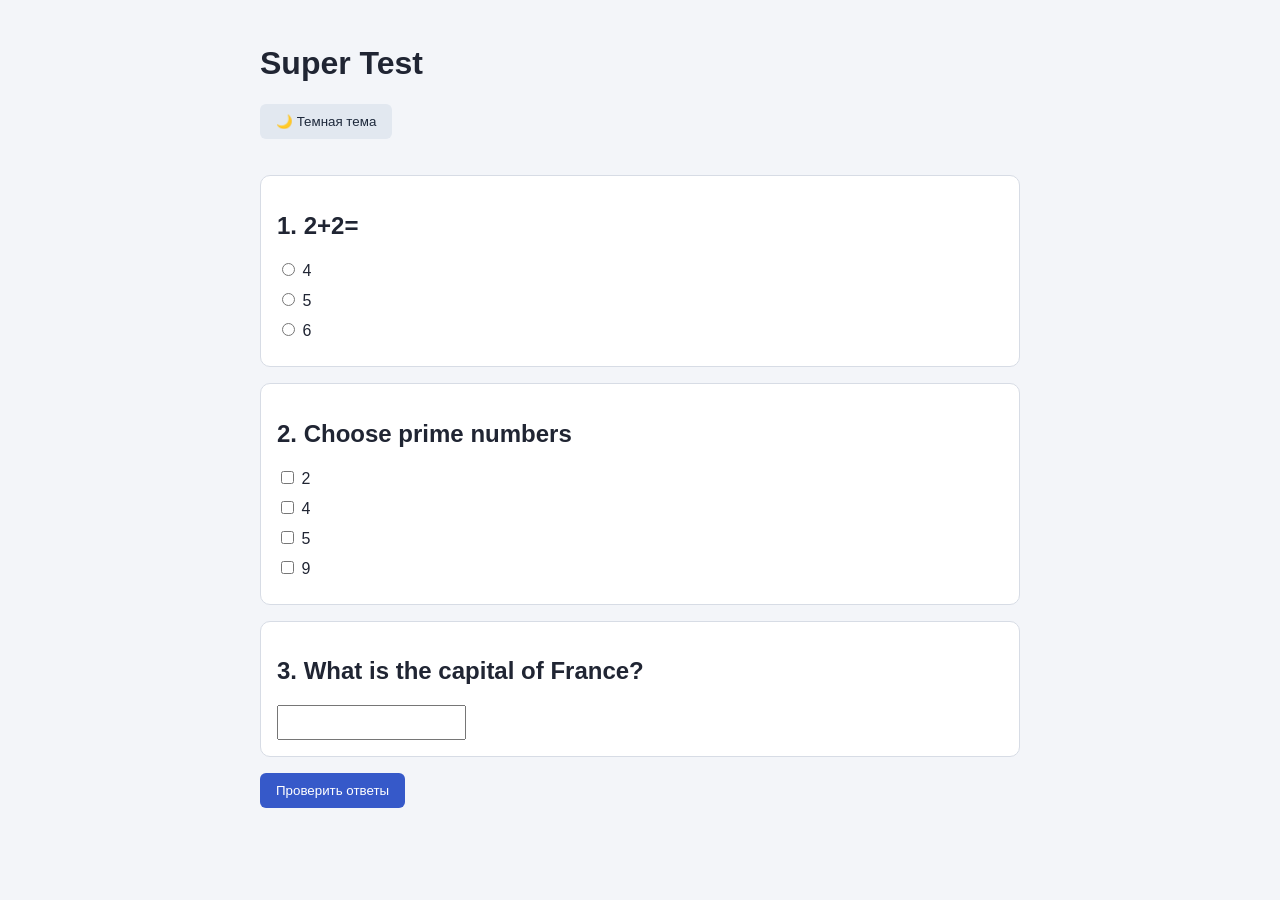
<file: QuizSimple/index.html>
<!DOCTYPE html>
<html lang="ru">
<head>
    <meta charset="UTF-8">
    <meta name="viewport" content="width=device-width, initial-scale=1.0">
    <title>Quiz</title>
    <link rel="stylesheet" href="style.css">
</head>
<body>
<main class="container">
    <h1 id="quiz-title">Тест</h1>
    
    <!-- ДОБАВЛЕНА КНОПКА ПЕРЕКЛЮЧЕНИЯ ТЕМЫ -->
    <button id="theme-toggle" type="button">🌙 Темная тема</button>

    <form id="quiz-form"></form>
    <button id="check-button" type="button">Проверить ответы</button>
    <p id="result" aria-live="polite"></p>
</main>

<!-- Порядок важен: сначала данные, потом код страницы -->
<script src="quiz-data.js"></script>
<script src="app.js"></script>
</body>
</html>
</file>
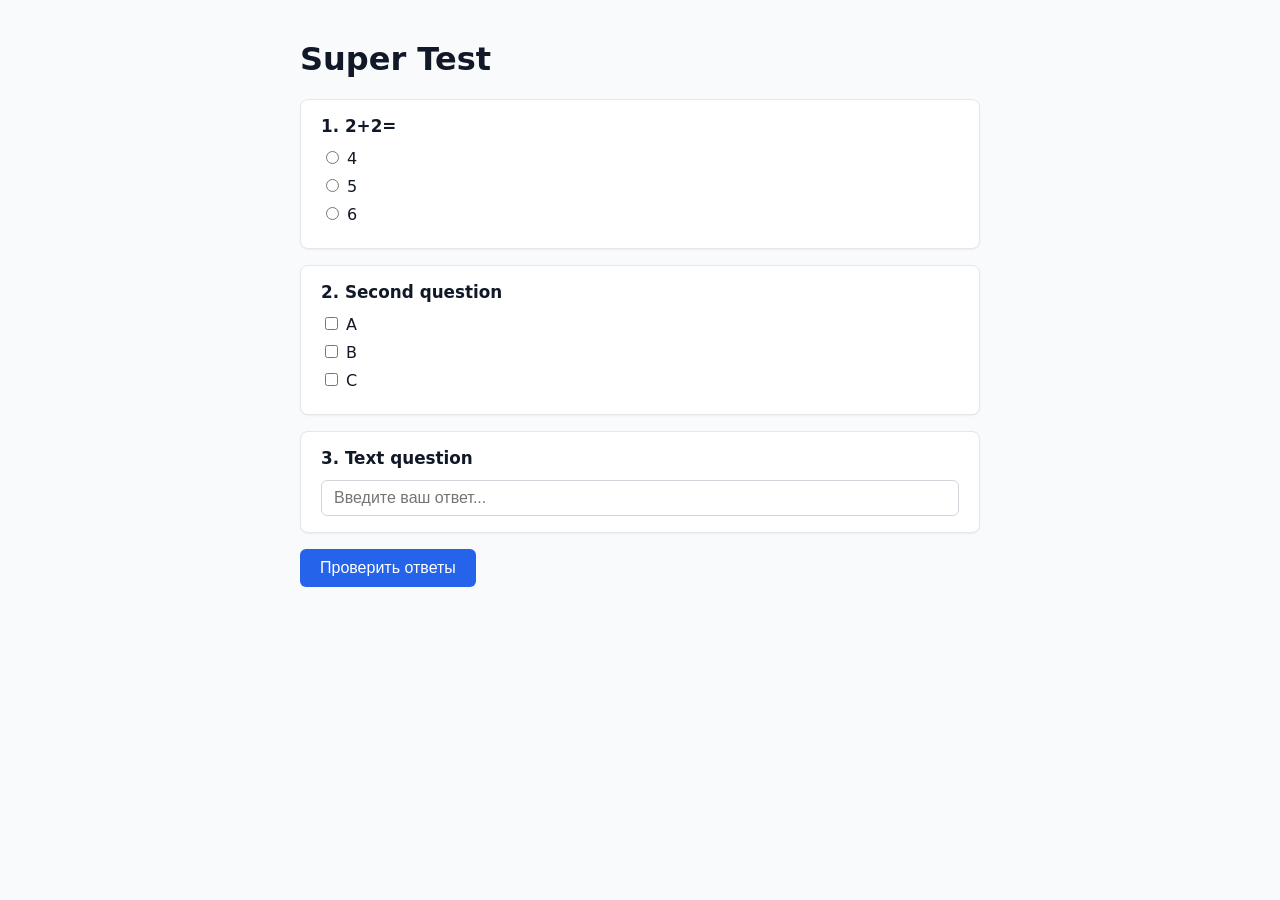
<file: index.html.html>
﻿<!DOCTYPE html>
<html lang="ru">
<head>
    <meta charset="UTF-8">
    <title>Генератор тестов</title>
    <style>
        /* Базовая тема (Style default) */
        body.default {
            font-family: system-ui, -apple-system, sans-serif;
            max-width: 680px;
            margin: 40px auto;
            padding: 0 20px;
            background-color: #f9fafb;
            color: #111827;
        }

            body.default .question-card {
                background: #ffffff;
                border: 1px solid #e5e7eb;
                border-radius: 8px;
                padding: 16px 20px;
                margin-bottom: 16px;
                box-shadow: 0 1px 2px rgba(0, 0, 0, 0.05);
            }

            body.default .question-title {
                font-weight: 600;
                margin-bottom: 12px;
                font-size: 1.05rem;
            }

            body.default label {
                display: block;
                margin: 8px 0;
                cursor: pointer;
            }

            body.default input[type="text"] {
                width: 100%;
                box-sizing: border-box;
                padding: 8px 12px;
                border: 1px solid #d1d5db;
                border-radius: 6px;
                font-size: 1rem;
            }

            body.default button {
                background-color: #2563eb;
                color: white;
                border: none;
                padding: 10px 20px;
                font-size: 1rem;
                border-radius: 6px;
                cursor: pointer;
            }

                body.default button:hover {
                    background-color: #1d4ed8;
                }

        /* Темная тема (если указать Style dark) */
        body.dark {
            font-family: system-ui, sans-serif;
            max-width: 680px;
            margin: 40px auto;
            padding: 0 20px;
            background-color: #111827;
            color: #f3f4f6;
        }

            body.dark .question-card {
                background: #1f2937;
                border: 1px solid #374151;
                border-radius: 8px;
                padding: 16px 20px;
                margin-bottom: 16px;
            }

        /* Индикация проверки */
        .correct {
            border-left: 5px solid #16a34a !important;
        }

        .incorrect {
            border-left: 5px solid #dc2626 !important;
        }

        #result {
            margin-top: 20px;
            font-weight: bold;
            font-size: 1.2rem;
        }
    </style>
</head>
<body>

    <!-- Контейнер для сгенерированного теста -->
    <div id="quiz-app"></div>

    <script>
            /**
             * Парсер DSL в структурированный объект теста
             */
            function parseQuizDSL(dslText) {
              const lines = dslText.split('\n').map(line => line.trim()).filter(Boolean);
              const quiz = {
                title: 'Тест',
                h1: 'Тестирование',
                style: 'default',
                questions: []
              };

              let currentQuestion = null;

              for (const line of lines) {
                // 1. Обработка метаданных
                if (line.startsWith('Title ')) {
                  quiz.title = line.slice(6).trim();
                } else if (line.startsWith('H1 ')) {
                  quiz.h1 = line.slice(3).trim();
                } else if (line.startsWith('Style ')) {
                  quiz.style = line.slice(6).trim();
                }
                // 2. Начало нового вопроса: "? Текст вопроса r|c|t"
                else if (line.startsWith('?')) {
                  const match = line.match(/^\?\s+(.+?)\s+([rct])$/);
                  if (match) {
                    currentQuestion = {
                      text: match[1].trim(),
                      type: match[2],
                      options: [],
                      answer: ''
                    };
                    quiz.questions.push(currentQuestion);
                  }
                }
                // 3. Варианты ответа для r и c: "- Вариант [+] [e]"
                else if (line.startsWith('-') && currentQuestion) {
                  let content = line.slice(1).trim();
                  let isEnd = false;
                  let isCorrect = false;

                  // Проверяем маркер конца блока вариантов 'e' (учитывая слитное "+e" и раздельное "+ e")
                  if (content.endsWith('e')) {
                    isEnd = true;
                    content = content.slice(0, -1).trim();
                  }

                  // Проверяем маркер правильного ответа '+'
                  if (content.endsWith('+')) {
                    isCorrect = true;
                    content = content.slice(0, -1).trim();
                  }

                  currentQuestion.options.push({
                    text: content,
                    correct: isCorrect
                  });

                  if (isEnd) {
                    currentQuestion = null;
                  }
                }
                // 4. Правильный ответ для текстового поля: "_ Ответ"
                else if (line.startsWith('_') && currentQuestion && currentQuestion.type === 't') {
                  currentQuestion.answer = line.slice(1).trim();
                  currentQuestion = null;
                }
              }

              return quiz;
            }

            /**
             * Генератор HTML-формы на основе разобранного объекта
             */
            function renderQuiz(dslText, containerId) {
              const quizData = parseQuizDSL(dslText);
              const container = document.getElementById(containerId);

              // Применяем метаданные
              document.title = quizData.title;
              document.body.className = quizData.style;

              container.innerHTML = '';

              const heading = document.createElement('h1');
              heading.textContent = quizData.h1;
              container.appendChild(heading);

              const form = document.createElement('form');

              quizData.questions.forEach((q, qIndex) => {
                const card = document.createElement('div');
                card.className = 'question-card';
                card.id = `q-card-${qIndex}`;

                const title = document.createElement('div');
                title.className = 'question-title';
                title.textContent = `${qIndex + 1}. ${q.text}`;
                card.appendChild(title);

                if (q.type === 'r' || q.type === 'c') {
                  const inputType = q.type === 'r' ? 'radio' : 'checkbox';
                  q.options.forEach((opt, optIndex) => {
                    const label = document.createElement('label');
                    const input = document.createElement('input');
                    input.type = inputType;
                    input.name = `question_${qIndex}`;
                    input.value = optIndex;

                    label.appendChild(input);
                    label.append(` ${opt.text}`);
                    card.appendChild(label);
                  });
                } else if (q.type === 't') {
                  const input = document.createElement('input');
                  input.type = 'text';
                  input.name = `question_${qIndex}`;
                  input.placeholder = 'Введите ваш ответ...';
                  card.appendChild(input);
                }

                form.appendChild(card);
              });

              const submitBtn = document.createElement('button');
              submitBtn.type = 'submit';
              submitBtn.textContent = 'Проверить ответы';
              form.appendChild(submitBtn);

              const resultBox = document.createElement('div');
              resultBox.id = 'result';
              form.appendChild(resultBox);

              // Логика проверки результатов при отправке формы
              form.addEventListener('submit', (e) => {
                e.preventDefault();
                let score = 0;

                quizData.questions.forEach((q, qIndex) => {
                  const card = document.getElementById(`q-card-${qIndex}`);
                  card.classList.remove('correct', 'incorrect');
                  let isQuestionCorrect = false;

                  if (q.type === 'r' || q.type === 'c') {
                    const inputs = form.querySelectorAll(`input[name="question_${qIndex}"]`);
                    isQuestionCorrect = Array.from(inputs).every((input, idx) => {
                      return input.checked === q.options[idx].correct;
                    });
                  } else if (q.type === 't') {
                    const input = form.querySelector(`input[name="question_${qIndex}"]`);
                    const userVal = input.value.trim().toLowerCase();
                    const correctVal = q.answer.trim().toLowerCase();
                    isQuestionCorrect = userVal === correctVal && correctVal !== '';
                  }

                  if (isQuestionCorrect) {
                    score++;
                    card.classList.add('correct');
                  } else {
                    card.classList.add('incorrect');
                  }
                });

                resultBox.textContent = `Результат: ${score} из ${quizData.questions.length}`;
              });

              container.appendChild(form);
            }

            // --- Пример запуска с кодом из вашего задания ---
            const dslSource = `
Title My title
H1 Super Test
Style default
? 2+2= r
- 4 +
- 5
- 6 e
? Second question c
- A
- B +
- C +e
? Text question t
_ My answer
            `;

            renderQuiz(dslSource, 'quiz-app');
    </script>
</body>
</html>
</file>
<file: QuizSimple/style.css>
body {
    margin: 0;
    padding: 24px;
    background: #f3f5f9;
    color: #202533;
    font-family: Arial, sans-serif;
}

.container {
    max-width: 760px;
    margin: 0 auto;
}

.question {
    margin: 16px 0;
    padding: 16px;
    background: white;
    border: 1px solid #d7dce5;
    border-radius: 10px;
}

.option {
    display: block;
    margin: 10px 0;
}

input[type="text"] {
    padding: 8px;
    max-width: 100%;
}

button {
    padding: 10px 16px;
    border: 0;
    border-radius: 6px;
    background: #3659c9;
    color: white;
    cursor: pointer;
}

#result {
    font-weight: bold;
}

/* =========================================
   ДОБАВЛЕНО: Стили для переключателя и темной темы
   ========================================= */

/* Делаем плавный переход цветов */
body, .question, input[type="text"], button {
    transition: background 0.3s, color 0.3s, border-color 0.3s;
}

/* Стили для самой кнопки в светлой теме */
#theme-toggle {
    background: #e2e8f0;
    color: #1e293b;
    margin-bottom: 20px;
}

#theme-toggle:hover {
    background: #cbd5e1;
}

/* Стили для темной темы (срабатывают, когда на body есть класс .dark) */
body.dark {
    background: #121212;
    color: #e0e0e0;
}

body.dark .question {
    background: #1e1e1e;
    border-color: #333333;
}

body.dark input[type="text"] {
    background: #2d2d2d;
    color: #ffffff;
    border-color: #444444;
}

body.dark #theme-toggle {
    background: #333333;
    color: #ffffff;
}

body.dark #theme-toggle:hover {
    background: #444444;
}
</file>
